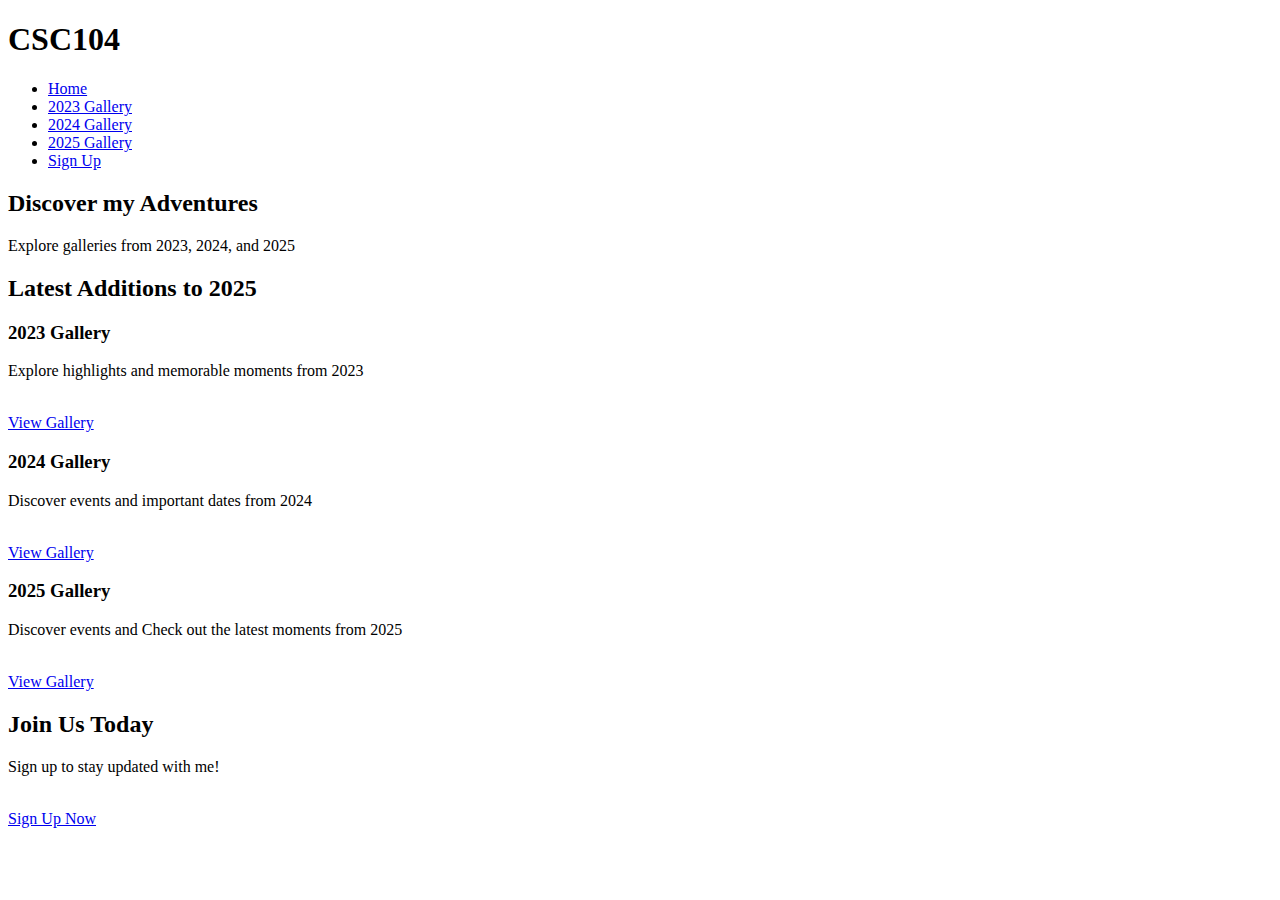
<file: index.html>
<!doctype html>
<html lang="en">
<head>
    <meta charset="utf-8" />
    <meta name="viewport" content="width=device-width,initial-scale=1" />
    <link rel="stylesheet" href="index.css">
    <title>Heaton Gallery</title>
</head>
<body>
    <header>
        <nav>
            <h1>CSC104</h1>
            <ul>
                <li><a href="index.html">Home</a></li>
                <li><a href="2023gallery.html">2023 Gallery</a></li>
                <li><a href="2024gallery.html">2024 Gallery</a></li>
                <li><a href="2025gallery.html">2025 Gallery</a></li>
                <li><a href="signup.html">Sign Up</a></li>
            </ul>
        </nav>
    </header>
        <!-- Home page for the final --> 
    <div id="index" class="content-area active">
        <div class="hero">
            <h2>Discover my Adventures</h2>
            <p>Explore galleries from 2023, 2024, and 2025</p>
        </div>
        
        <div class="container">
            <div class="section">
                <h2>Latest Additions to 2025</h2>
                <div class="gallery-grid">
                    <div class="card">
                        <h3>2023 Gallery</h3>
                        <p>Explore highlights and memorable moments from 2023</p>
                        <br>
                        <a href="2023gallery.html" class="btn">View Gallery</a>
                    </div>
                    <div class="card">
                        <h3>2024 Gallery</h3>
                        <p>Discover events and important dates from 2024</p>
                        <br>
                        <a href="2024gallery.html" class="btn">View Gallery</a>
                    </div>
                    <div class="card">
                        <h3>2025 Gallery</h3>
                        <p>Discover events and Check out the latest moments from 2025</p>
                        <br>
                        <a href="2025gallery.html" class="btn">View Gallery</a>
                    </div>
                </div>
            </div>
            <!-- add page  name to ShowPage  for redirect-->
            <div class="section">
                <h2>Join Us Today</h2>
                <p>Sign up to stay updated with me!</p>
                <br>
                <a href="signup.html" class="btn">Sign Up Now</a>
            </div>
        </div>
    </div>
</body>
<!-- <script>
        function showPage(pageId) {
            const pages = document.querySelectorAll('.content-area');
            pages.forEach(page => page.classList.remove('active'));
            
            const targetPage = document.getElementById(pageId);
            if (targetPage) {
                targetPage.classList.add('active');
                window.scrollTo(0, 0);
            }
        }
</script> -->
</html>
</file>
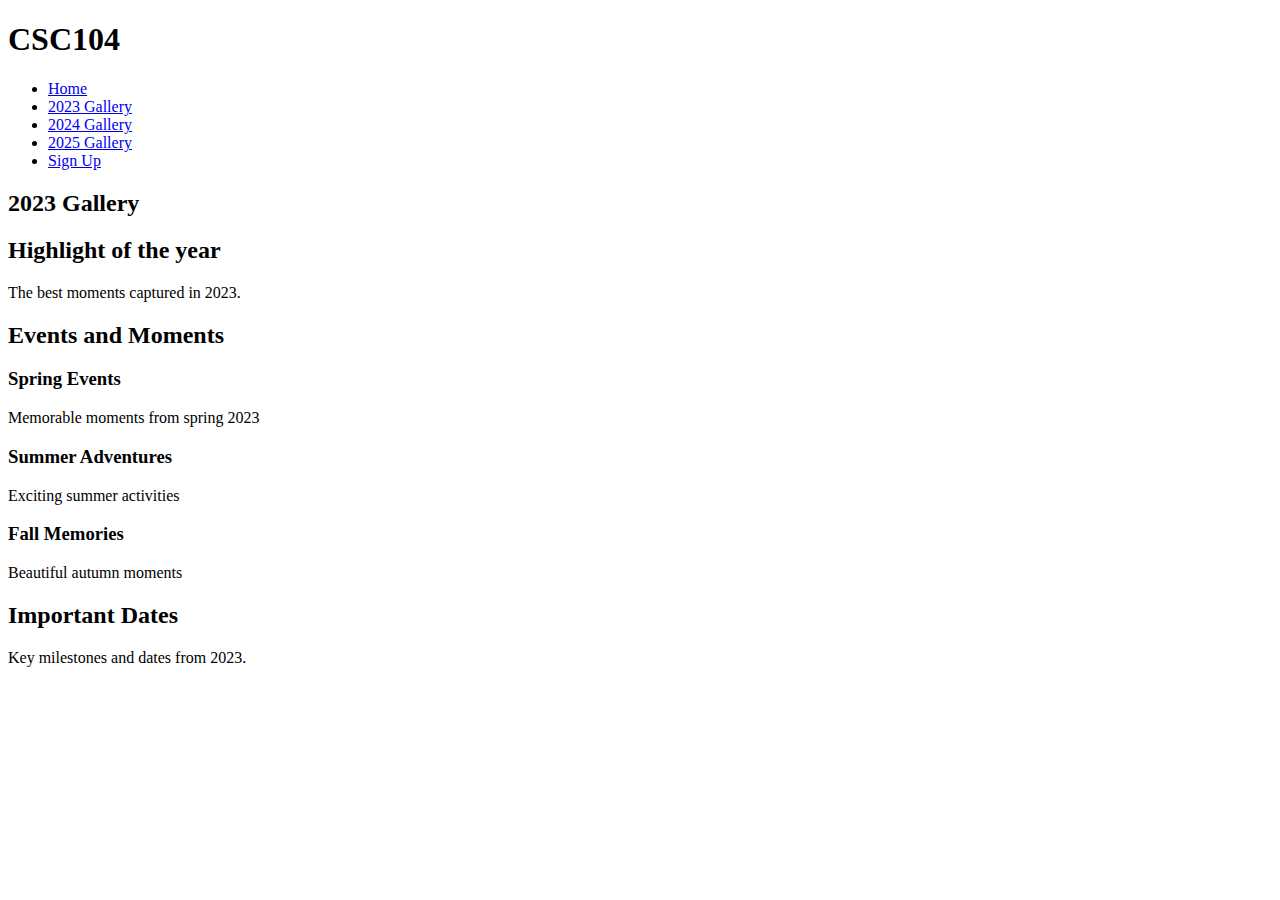
<file: 2023gallery.html>
<!DOCTYPE html>
<html lang="en">
    <head>
        <meta charset="utf-8" />
        <meta name="viewport" content="width=device-width,initial-scale=1" />
        <!-- <link rel="stylesheet" href="index.css"> -->
        <title>2023 Gallery - Heaton Gallery</title>
    </head>
    <body>
        <header>
            <nav>
                <h1>CSC104</h1>
                <ul>
                    <li><a href="index.html">Home</a></li>
                    <li><a href="2023gallery.html">2023 Gallery</a></li>
                    <li><a href="2024gallery.html">2024 Gallery</a></li>
                    <li><a href="2025gallery.html">2025 Gallery</a></li>
                    <li><a href="signup.html">Sign Up</a></li>
                </ul>
            </nav>
        </header>
        <div id="2023gallery" class="content-area">
            <div class="hero">
                <h2>2023 Gallery</h2>
            </div>
            <div class="container">
                <div class="section">
                    <h2>Highlight of the year</h2>
                    <p>The best moments captured in 2023.</p>
                </div>
                <div class="section">
                    <h2>Events and Moments</h2>
                    <div class="gallery-grid">
                        <div class="card">
                            <h3>Spring Events</h3>
                            <p>Memorable moments from spring 2023</p>
                        </div>
                        <div class="card">
                            <h3>Summer Adventures</h3>
                            <p>Exciting summer activities</p>
                        </div>
                        <div class="card">
                            <h3>Fall Memories</h3>
                            <p>Beautiful autumn moments</p>
                        </div>
                    </div>
                </div>
            </div>
            <div class="section">
                <h2>Important Dates</h2>
                <p>Key milestones and dates from 2023.</p>
            </div>
        </div>
    </div>
</body>
</html>
</file>
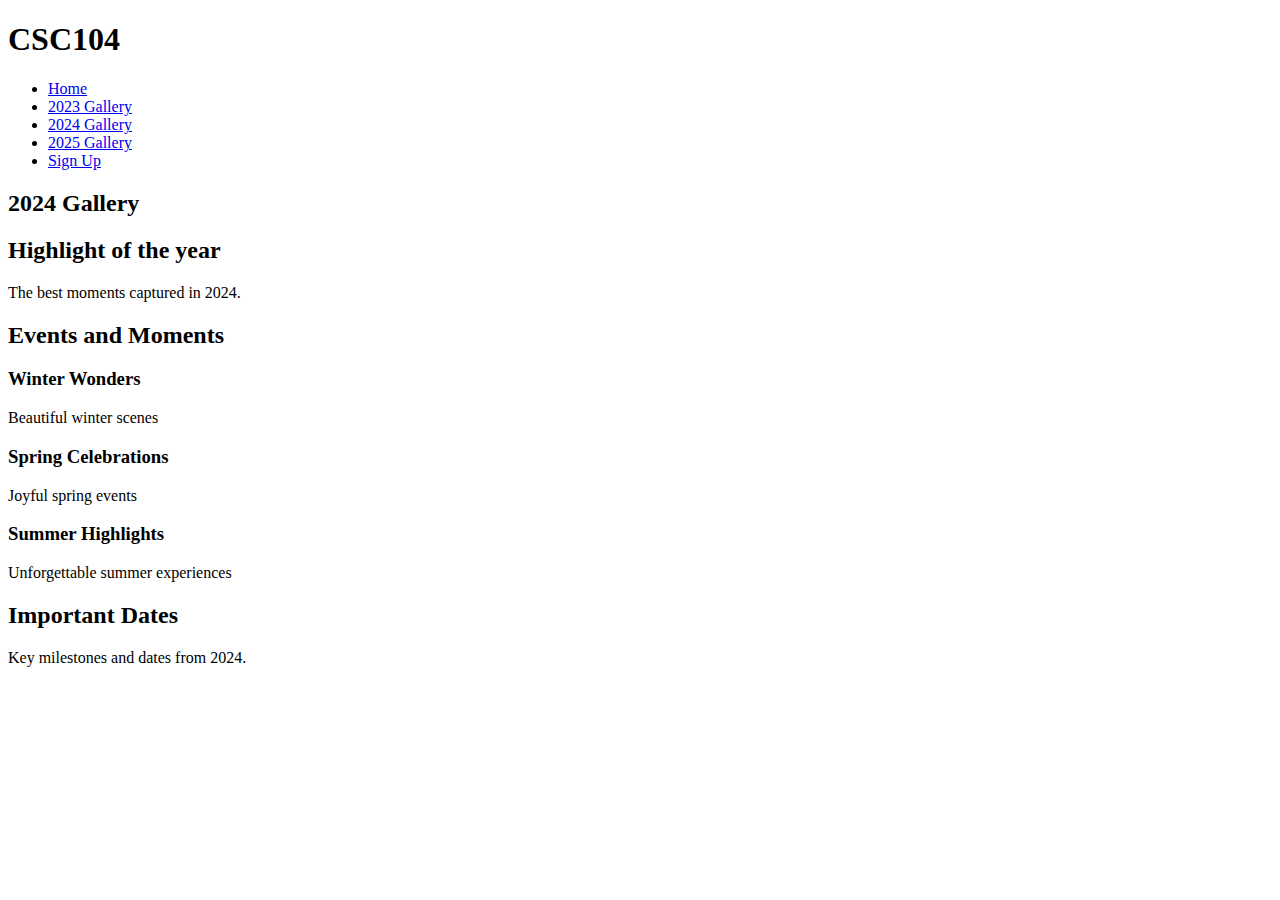
<file: 2024gallery.html>
<!DOCTYPE html>
<html lang="en">
<head>
    <meta charset="utf-8" />
    <meta name="viewport" content="width=device-width,initial-scale=1" />
    <!-- <link rel="stylesheet" href="index.css"> -->
    <title>2024 Gallery - Heaton Gallery</title>
<body>
    <header>
        <nav>
            <h1>CSC104</h1>
                <ul>
                    <li><a href="index.html">Home</a></li>
                    <li><a href="2023gallery.html">2023 Gallery</a></li>
                    <li><a href="2024gallery.html">2024 Gallery</a></li>
                    <li><a href="2025gallery.html">2025 Gallery</a></li>
                    <li><a href="signup.html">Sign Up</a></li>
                </ul>
        </nav>
    </header>
    <div id="2024gallery" class="content-area">
        <div class="hero">
            <h2>2024 Gallery</h2>
        </div>
        <div class="container">
            <div class="section">
                <h2>Highlight of the year</h2>
                <p>The best moments captured in 2024.</p>
            </div>
            <div class="section">
                <h2>Events and Moments</h2>
                <div class="gallery-grid">
                    <div class="card">
                        <h3>Winter Wonders</h3>
                        <p>Beautiful winter scenes</p>
                    </div>
                    <div class="card">
                        <h3>Spring Celebrations</h3>
                        <p>Joyful spring events</p>
                    </div>
                    <div class="card">
                        <h3>Summer Highlights</h3>
                        <p>Unforgettable summer experiences</p>
                    </div>
                </div>
            </div>
            <div class="section">
                <h2>Important Dates</h2>
                <p>Key milestones and dates from 2024.</p>
            </div>
        </div>
    </div>
</body>
</html>
</file>
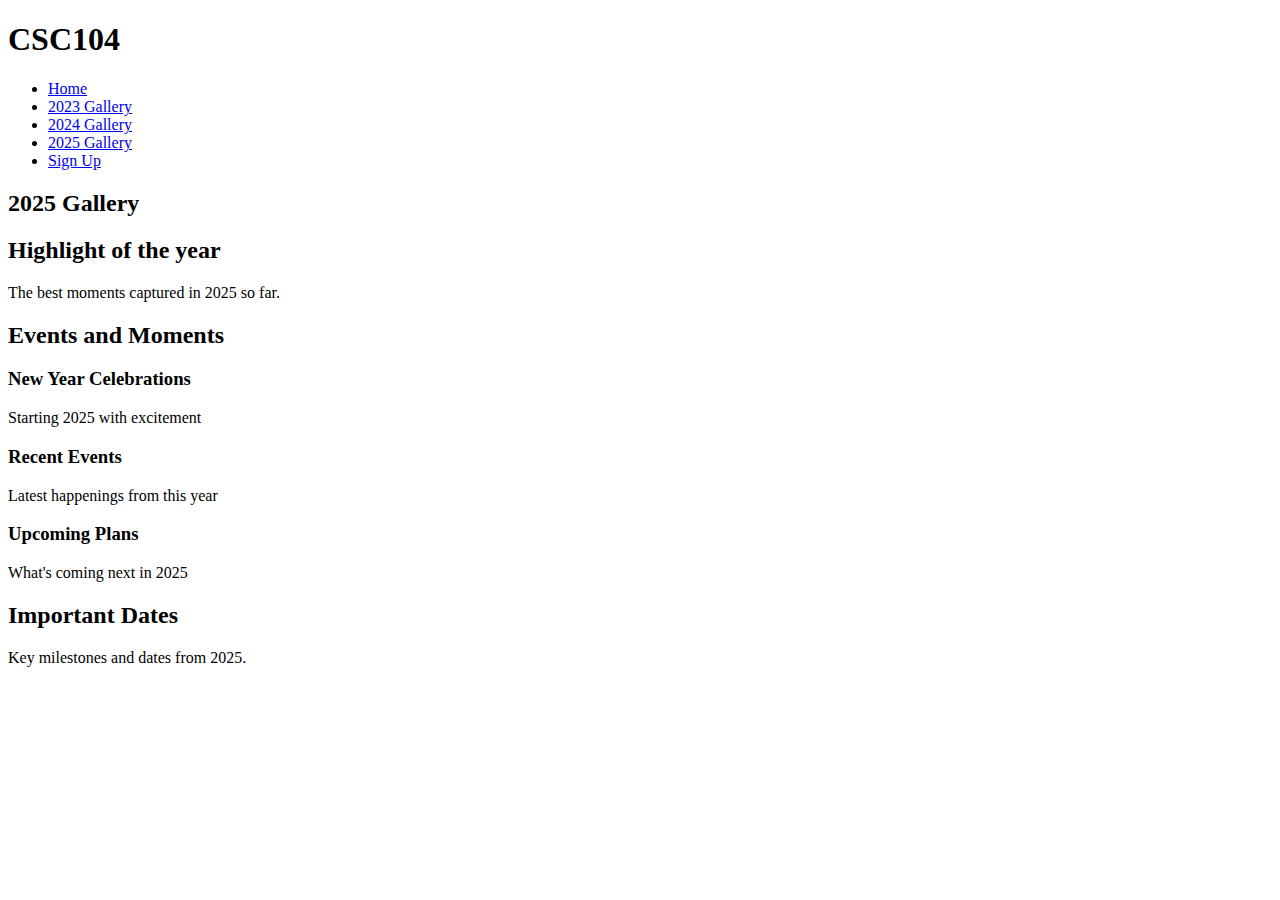
<file: 2025gallery.html>
<!DOCTYPE html>
<html lang="en">
<head>
    <meta charset="utf-8" />
    <meta name="viewport" content="width=device-width,initial-scale=1" />
    <link rel="stylesheet" href="index.css">
    <title>2025 Gallery - Heaton Gallery</title>
<body>
    <header>
            <nav>
                <h1>CSC104</h1>
                <ul>
                    <li><a href="index.html">Home</a></li>
                    <li><a href="2023gallery.html">2023 Gallery</a></li>
                    <li><a href="2024gallery.html">2024 Gallery</a></li>
                    <li><a href="2025gallery.html">2025 Gallery</a></li>
                    <li><a href="signup.html">Sign Up</a></li>
                </ul>
            </nav>
    </header>
    <div id="2025gallery" class="content-area">
        <div class="hero">
            <h2>2025 Gallery</h2>
        </div>
        <div class="container">
            <div class="section">
                <h2>Highlight of the year</h2>
                <p>The best moments captured in 2025 so far.</p>
            </div>
            <div class="section">
                <h2>Events and Moments</h2>
                <div class="gallery-grid">
                    <div class="card">
                        <h3>New Year Celebrations</h3>
                        <p>Starting 2025 with excitement</p>
                    </div>
                    <div class="card">
                        <h3>Recent Events</h3>
                        <p>Latest happenings from this year</p>
                    </div>
                    <div class="card">
                        <h3>Upcoming Plans</h3>
                        <p>What's coming next in 2025</p>
                    </div>
                </div>
            </div>
            <div class="section">
                <h2>Important Dates</h2>
                <p>Key milestones and dates from 2025.</p>
            </div>
        </div>
    </div>
</body>
</html>
</file>
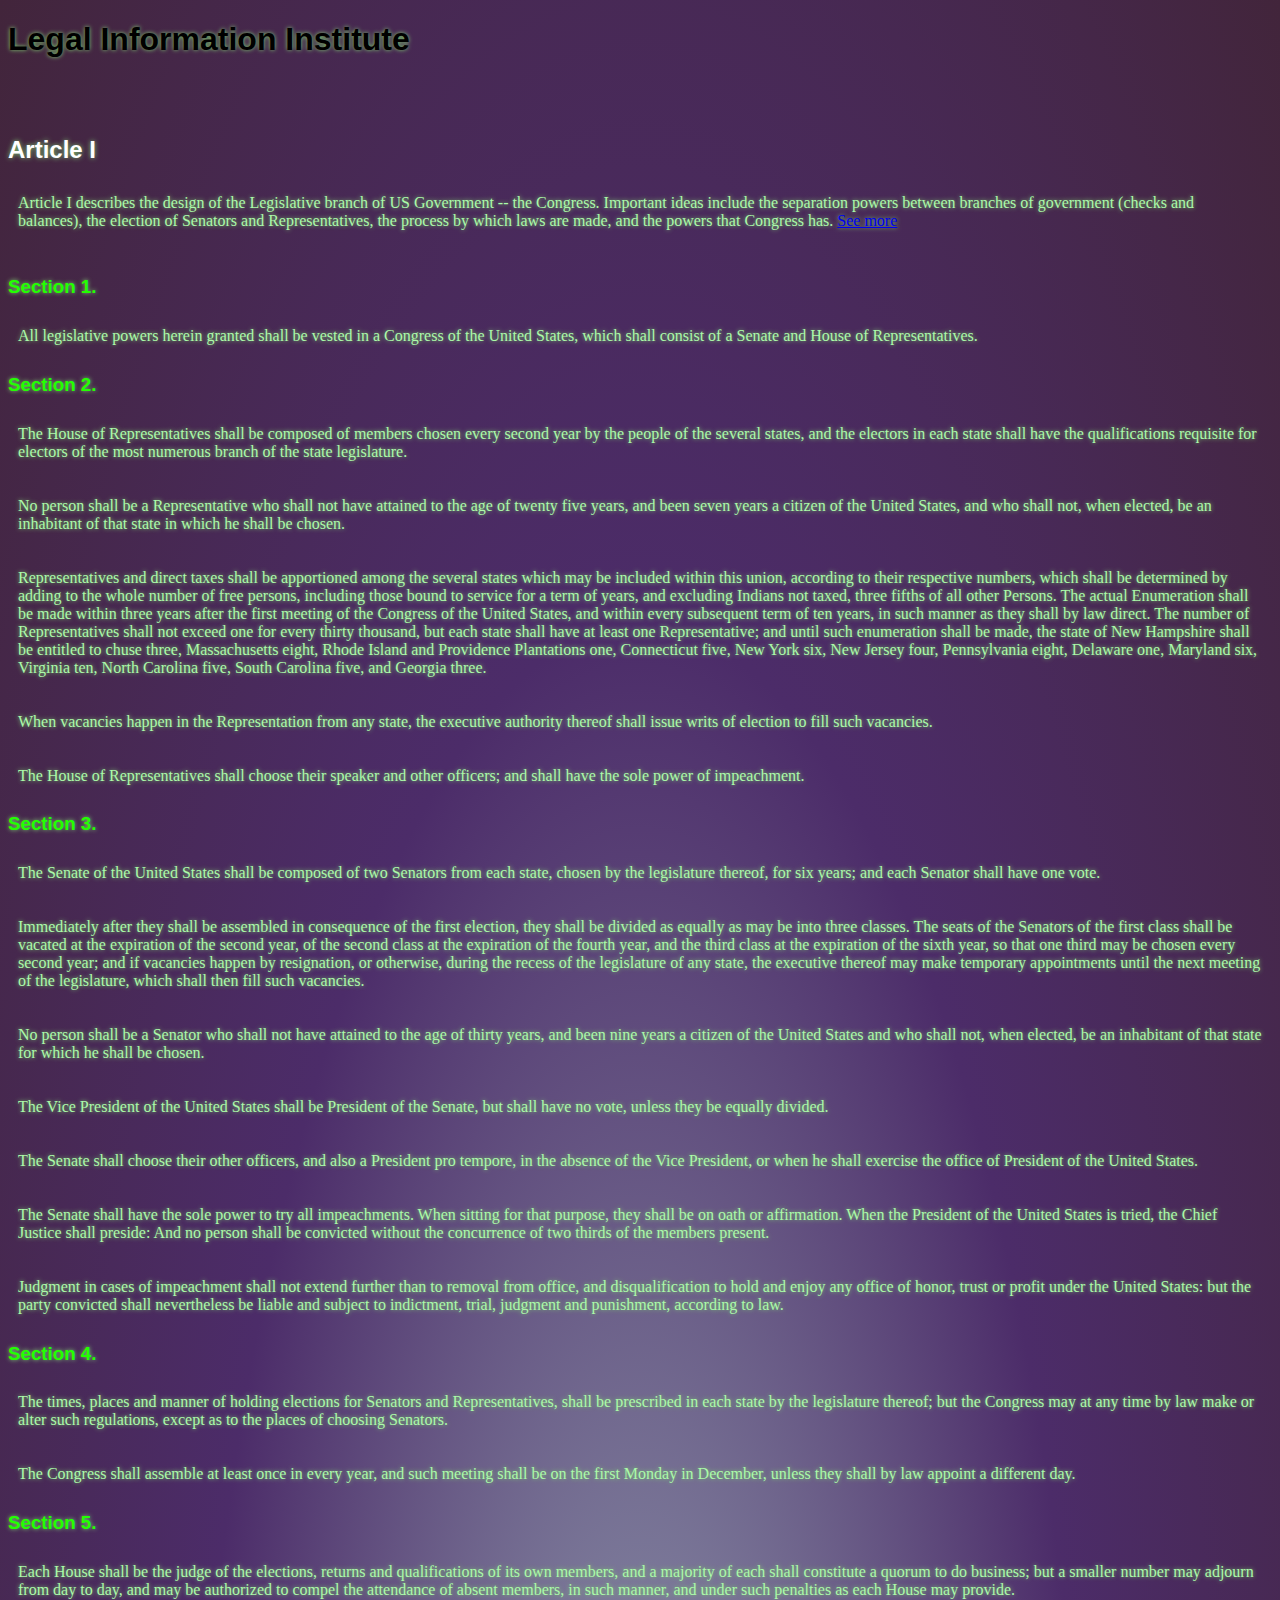
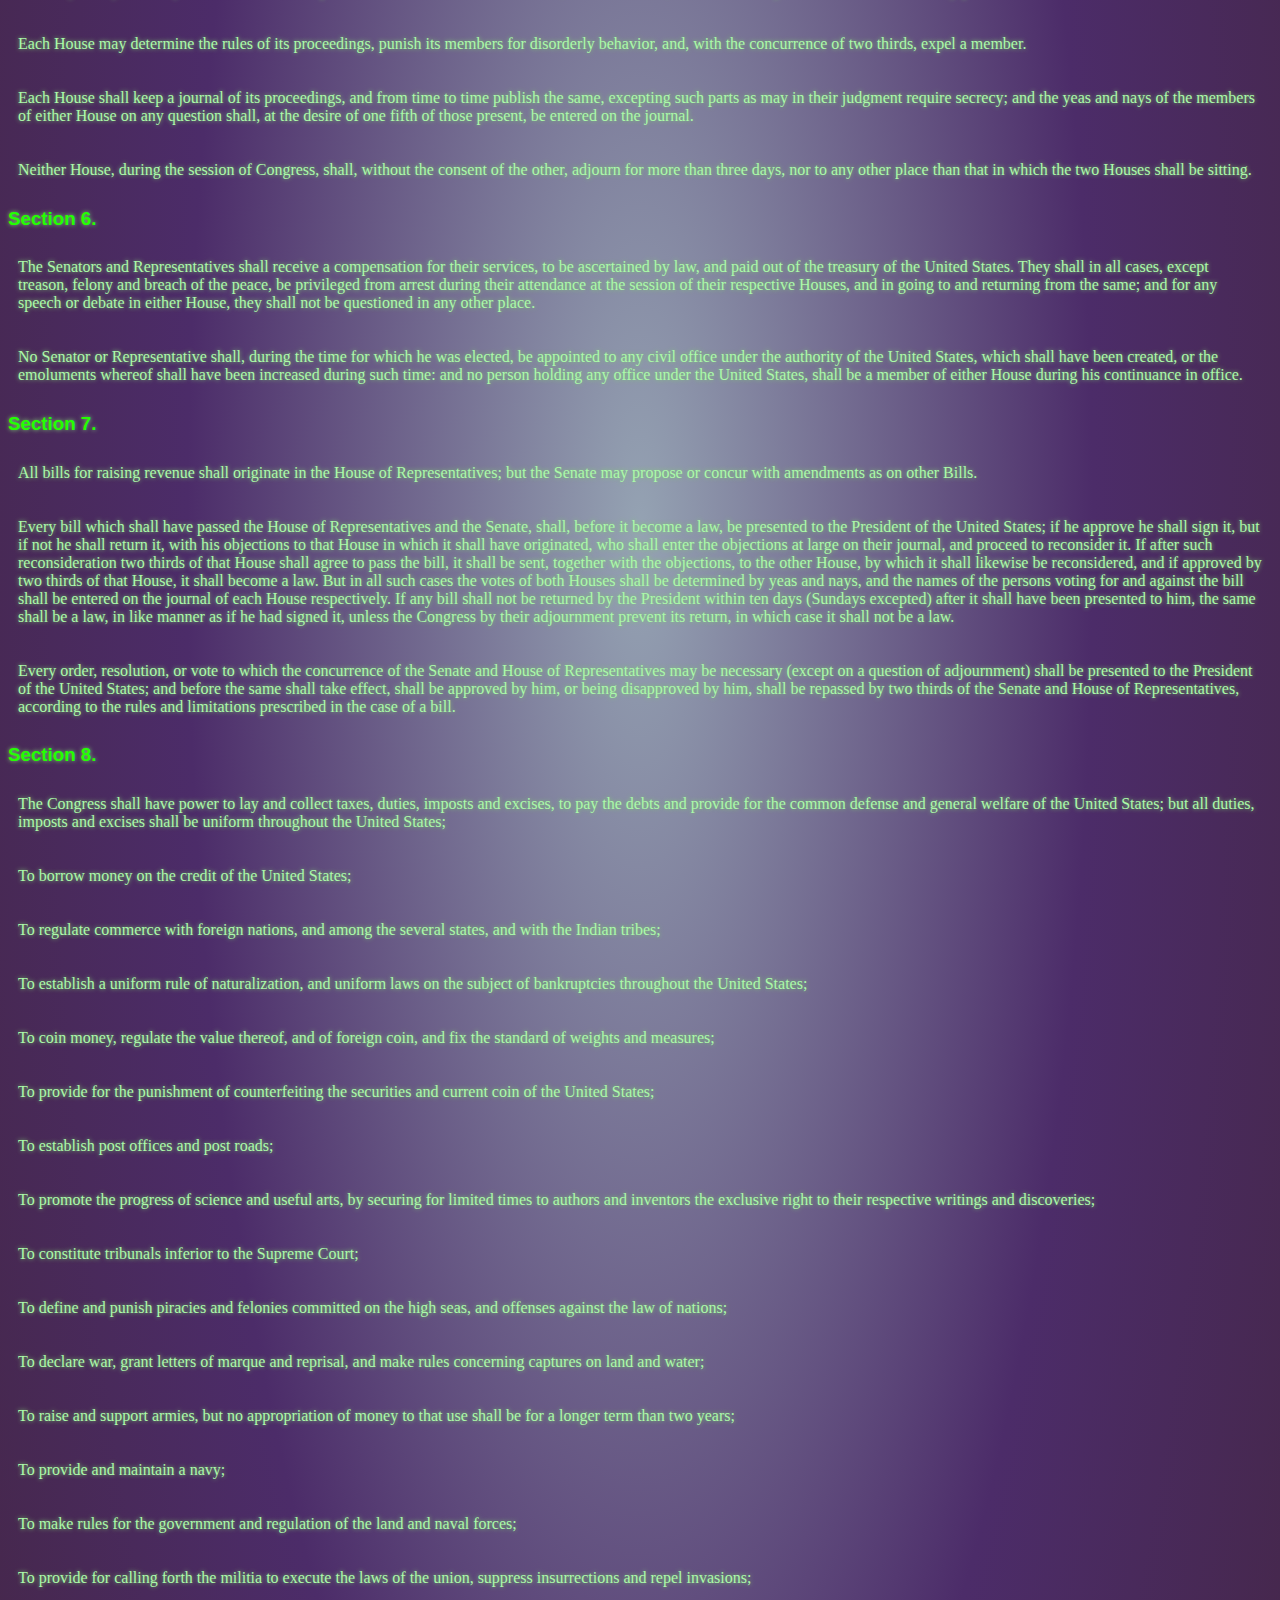
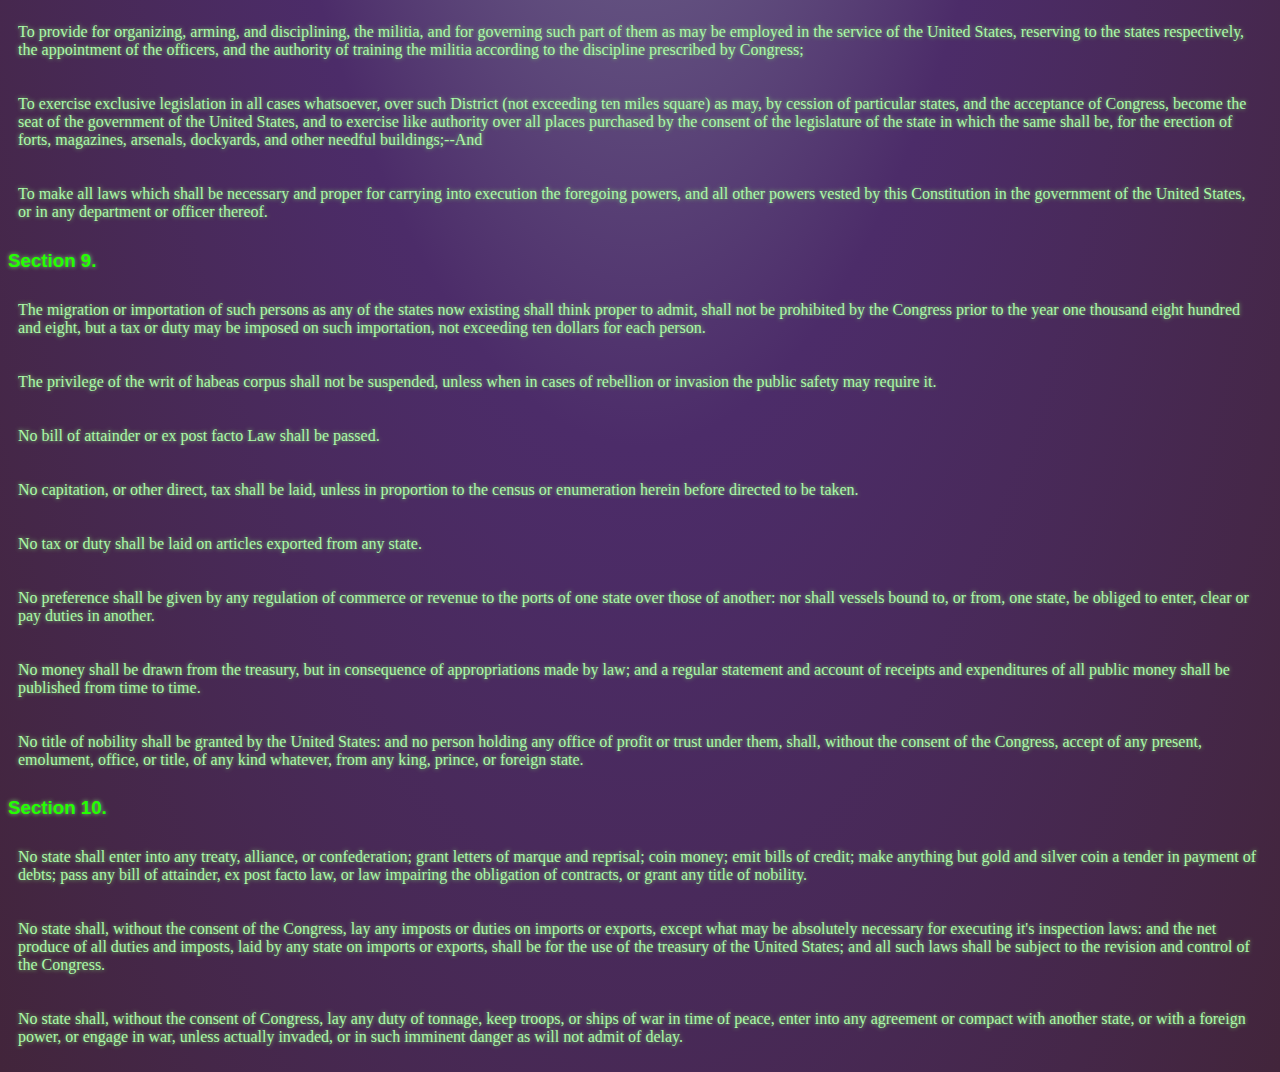
<file: constitution.html>
<!DOCTYPE html>
<html lang="en">
	<head>
		<title>Article 1 | Constitution | United States</title>
		<meta charset="UTF-8">
		<link rel="stylesheet" href="constitution.css">
	</head>
	
	<body>
		<article>
			<h1>Legal Information Institute</h1>
			<br>
			<br>
			<h2>Article I</h2>
			<p>Article I describes the design of the Legislative branch of US Government -- the Congress. Important ideas include the separation powers between branches of government (checks and balances), the election of Senators and Representatives, the process by which laws are made, and the powers that Congress has. <a href="#">See more</a>
			<br>
			<br>
			<h3>Section 1.</h3>
			<p>All legislative powers herein granted shall be vested in a Congress of the United States, which shall consist of a Senate and House of Representatives.</p>

			<h3>Section 2.</h3>

			<p>The House of Representatives shall be composed of members chosen every second year by the people of the several states, and the electors in each state shall have the qualifications requisite for electors of the most numerous branch of the state legislature.</p>

			<p>No person shall be a Representative who shall not have attained to the age of twenty five years, and been seven years a citizen of the United States, and who shall not, when elected, be an inhabitant of that state in which he shall be chosen.</p>

			<p>Representatives and direct taxes shall be apportioned among the several states which may be included within this union, according to their respective numbers, which shall be determined by adding to the whole number of free persons, including those bound to service for a term of years, and excluding Indians not taxed, three fifths of all other Persons. The actual Enumeration shall be made within three years after the first meeting of the Congress of the United States, and within every subsequent term of ten years, in such manner as they shall by law direct. The number of Representatives shall not exceed one for every thirty thousand, but each state shall have at least one Representative; and until such enumeration shall be made, the state of New Hampshire shall be entitled to chuse three, Massachusetts eight, Rhode Island and Providence Plantations one, Connecticut five, New York six, New Jersey four, Pennsylvania eight, Delaware one, Maryland six, Virginia ten, North Carolina five, South Carolina five, and Georgia three.</p>

			<p>When vacancies happen in the Representation from any state, the executive authority thereof shall issue writs of election to fill such vacancies.</p>

			<p>The House of Representatives shall choose their speaker and other officers; and shall have the sole power of impeachment.</p>

			<h3>Section 3.</h3>

			<p>The Senate of the United States shall be composed of two Senators from each state, chosen by the legislature thereof, for six years; and each Senator shall have one vote.

			<p>Immediately after they shall be assembled in consequence of the first election, they shall be divided as equally as may be into three classes. The seats of the Senators of the first class shall be vacated at the expiration of the second year, of the second class at the expiration of the fourth year, and the third class at the expiration of the sixth year, so that one third may be chosen every second year; and if vacancies happen by resignation, or otherwise, during the recess of the legislature of any state, the executive thereof may make temporary appointments until the next meeting of the legislature, which shall then fill such vacancies.

			<p>No person shall be a Senator who shall not have attained to the age of thirty years, and been nine years a citizen of the United States and who shall not, when elected, be an inhabitant of that state for which he shall be chosen.

			<p>The Vice President of the United States shall be President of the Senate, but shall have no vote, unless they be equally divided.</p>

			<p>The Senate shall choose their other officers, and also a President pro tempore, in the absence of the Vice President, or when he shall exercise the office of President of the United States.</p>

			<p>The Senate shall have the sole power to try all impeachments. When sitting for that purpose, they shall be on oath or affirmation. When the President of the United States is tried, the Chief Justice shall preside: And no person shall be convicted without the concurrence of two thirds of the members present.</p>

			<p>Judgment in cases of impeachment shall not extend further than to removal from office, and disqualification to hold and enjoy any office of honor, trust or profit under the United States: but the party convicted shall nevertheless be liable and subject to indictment, trial, judgment and punishment, according to law.</p>

			<h3>Section 4.</h3>

			<p>The times, places and manner of holding elections for Senators and Representatives, shall be prescribed in each state by the legislature thereof; but the Congress may at any time by law make or alter such regulations, except as to the places of choosing Senators.</p>

			<p>The Congress shall assemble at least once in every year, and such meeting shall be on the first Monday in December, unless they shall by law appoint a different day.</p>

			<h3>Section 5.</h3>

			<p>Each House shall be the judge of the elections, returns and qualifications of its own members, and a majority of each shall constitute a quorum to do business; but a smaller number may adjourn from day to day, and may be authorized to compel the attendance of absent members, in such manner, and under such penalties as each House may provide.</p>

			<p>Each House may determine the rules of its proceedings, punish its members for disorderly behavior, and, with the concurrence of two thirds, expel a member.</p>

			<p>Each House shall keep a journal of its proceedings, and from time to time publish the same, excepting such parts as may in their judgment require secrecy; and the yeas and nays of the members of either House on any question shall, at the desire of one fifth of those present, be entered on the journal.</p>

			<p>Neither House, during the session of Congress, shall, without the consent of the other, adjourn for more than three days, nor to any other place than that in which the two Houses shall be sitting.</p>

			<h3>Section 6.</h3>

			<p>The Senators and Representatives shall receive a compensation for their services, to be ascertained by law, and paid out of the treasury of the United States. They shall in all cases, except treason, felony and breach of the peace, be privileged from arrest during their attendance at the session of their respective Houses, and in going to and returning from the same; and for any speech or debate in either House, they shall not be questioned in any other place.</p>

			<p>No Senator or Representative shall, during the time for which he was elected, be appointed to any civil office under the authority of the United States, which shall have been created, or the emoluments whereof shall have been increased during such time: and no person holding any office under the United States, shall be a member of either House during his continuance in office.</p>

			<h3>Section 7.</h3>

			<p>All bills for raising revenue shall originate in the House of Representatives; but the Senate may propose or concur with amendments as on other Bills.

			<p>Every bill which shall have passed the House of Representatives and the Senate, shall, before it become a law, be presented to the President of the United States; if he approve he shall sign it, but if not he shall return it, with his objections to that House in which it shall have originated, who shall enter the objections at large on their journal, and proceed to reconsider it. If after such reconsideration two thirds of that House shall agree to pass the bill, it shall be sent, together with the objections, to the other House, by which it shall likewise be reconsidered, and if approved by two thirds of that House, it shall become a law. But in all such cases the votes of both Houses shall be determined by yeas and nays, and the names of the persons voting for and against the bill shall be entered on the journal of each House respectively. If any bill shall not be returned by the President within ten days (Sundays excepted) after it shall have been presented to him, the same shall be a law, in like manner as if he had signed it, unless the Congress by their adjournment prevent its return, in which case it shall not be a law.</p>

			<p>Every order, resolution, or vote to which the concurrence of the Senate and House of Representatives may be necessary (except on a question of adjournment) shall be presented to the President of the United States; and before the same shall take effect, shall be approved by him, or being disapproved by him, shall be repassed by two thirds of the Senate and House of Representatives, according to the rules and limitations prescribed in the case of a bill.</p>

			<h3>Section 8.</h3>

			<p>The Congress shall have power to lay and collect taxes, duties, imposts and excises, to pay the debts and provide for the common defense and general welfare of the United States; but all duties, imposts and excises shall be uniform throughout the United States;</p>

			<p>To borrow money on the credit of the United States;</p>

			<p>To regulate commerce with foreign nations, and among the several states, and with the Indian tribes;</p>

			<p>To establish a uniform rule of naturalization, and uniform laws on the subject of bankruptcies throughout the United States;</p>

			<p>To coin money, regulate the value thereof, and of foreign coin, and fix the standard of weights and measures;</p>

			<p>To provide for the punishment of counterfeiting the securities and current coin of the United States;</p>

			<p>To establish post offices and post roads;</p>

			<p>To promote the progress of science and useful arts, by securing for limited times to authors and inventors the exclusive right to their respective writings and discoveries;

			<p>To constitute tribunals inferior to the Supreme Court;</p>

			<p>To define and punish piracies and felonies committed on the high seas, and offenses against the law of nations;</p>

			<p>To declare war, grant letters of marque and reprisal, and make rules concerning captures on land and water;</p>

			<p>To raise and support armies, but no appropriation of money to that use shall be for a longer term than two years;</p>

			<p>To provide and maintain a navy;</p>

			<p>To make rules for the government and regulation of the land and naval forces;</p>

			<p>To provide for calling forth the militia to execute the laws of the union, suppress insurrections and repel invasions;</p>
		
			<p>To provide for organizing, arming, and disciplining, the militia, and for governing such part of them as may be employed in the service of the United States, reserving to the states respectively, the appointment of the officers, and the authority of training the militia according to the discipline prescribed by Congress;</p>
	
			<p>To exercise exclusive legislation in all cases whatsoever, over such District (not exceeding ten miles square) as may, by cession of particular states, and the acceptance of Congress, become the seat of the government of the United States, and to exercise like authority over all places purchased by the consent of the legislature of the state in which the same shall be, for the erection of forts, magazines, arsenals, dockyards, and other needful buildings;--And</p>
	
			<p>To make all laws which shall be necessary and proper for carrying into execution the foregoing powers, and all other powers vested by this Constitution in the government of the United States, or in any department or officer thereof.</p>

			<h3>Section 9.</h3>

			<p>The migration or importation of such persons as any of the states now existing shall think proper to admit, shall not be prohibited by the Congress prior to the year one thousand eight hundred and eight, but a tax or duty may be imposed on such importation, not exceeding ten dollars for each person.</p>
		
			<p>The privilege of the writ of habeas corpus shall not be suspended, unless when in cases of rebellion or invasion the public safety may require it.</p>

			<p>No bill of attainder or ex post facto Law shall be passed.</p>

			<p>No capitation, or other direct, tax shall be laid, unless in proportion to the census or enumeration herein before directed to be taken.</p>
		
			<p>No tax or duty shall be laid on articles exported from any state.</p>

			<p>No preference shall be given by any regulation of commerce or revenue to the ports of one state over those of another: nor shall vessels bound to, or from, one state, be obliged to enter, clear or pay duties in another.</p>

			<p>No money shall be drawn from the treasury, but in consequence of appropriations made by law; and a regular statement and account of receipts and expenditures of all public money shall be published from time to time.</p>

			<p>No title of nobility shall be granted by the United States: and no person holding any office of profit or trust under them, shall, without the consent of the Congress, accept of any present, emolument, office, or title, of any kind whatever, from any king, prince, or foreign state.</p>

			<h3>Section 10.</h3>

			<p>No state shall enter into any treaty, alliance, or confederation; grant letters of marque and reprisal; coin money; emit bills of credit; make anything but gold and silver coin a tender in payment of debts; pass any bill of attainder, ex post facto law, or law impairing the obligation of contracts, or grant any title of nobility.</p>

			<p>No state shall, without the consent of the Congress, lay any imposts or duties on imports or exports, except what may be absolutely necessary for executing it's inspection laws: and the net produce of all duties and imposts, laid by any state on imports or exports, shall be for the use of the treasury of the United States; and all such laws shall be subject to the revision and control of the Congress.</p>

			<p>No state shall, without the consent of Congress, lay any duty of tonnage, keep troops, or ships of war in time of peace, enter into any agreement or compact with another state, or with a foreign power, or engage in war, unless actually invaded, or in such imminent danger as will not admit of delay.</p>
		</article>
	</body>
</html>
</file>
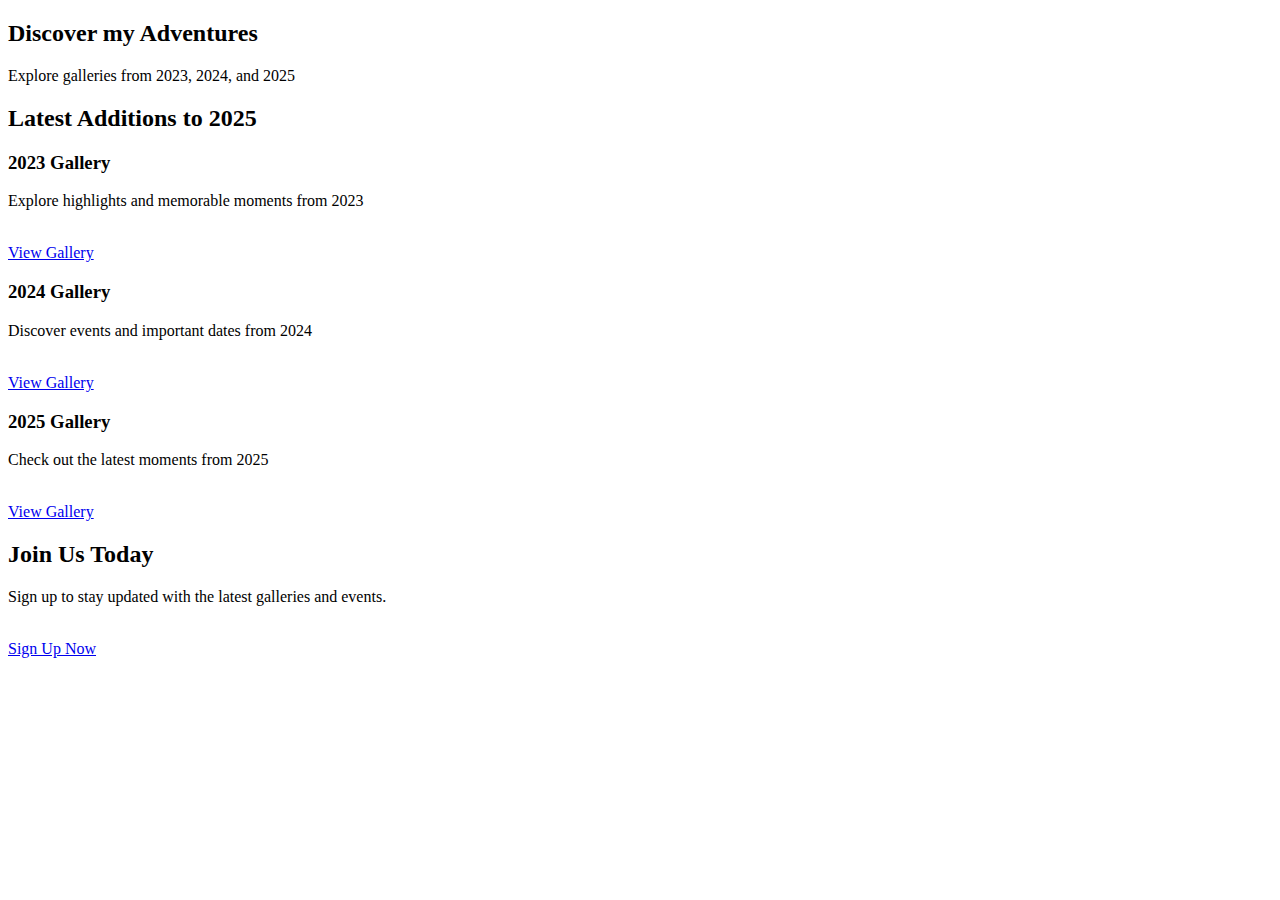
<file: homepage.html>
<!doctype html>
<html lang="en">
<head>
    <meta charset="utf-8" />
    <meta name="viewport" content="width=device-width,initial-scale=1" />
    <link rel="stylesheet" href="C:\Users\keega\Desktop\SchoolWork\homepage.css">
    <title>Heaton Gallery</title>
</head>
<!-- Home page for the final --> 
<div id="home" class="content-area active">
        <div class="hero">
            <h2>Discover my Adventures</h2>
            <p>Explore galleries from 2023, 2024, and 2025</p>
        </div>
        
        <div class="container">
            <div class="section">
                <h2>Latest Additions to 2025</h2>
                <div class="gallery-grid">
                    <div class="card">
                        <h3>2023 Gallery</h3>
                        <p>Explore highlights and memorable moments from 2023</p>
                        <br>
                        <a href="#" onclick="showPage('')" class="btn">View Gallery</a>
                    </div>
                    <div class="card">
                        <h3>2024 Gallery</h3>
                        <p>Discover events and important dates from 2024</p>
                        <br>
                        <a href="#" onclick="showPage('')" class="btn">View Gallery</a>
                    </div>
                    <div class="card">
                        <h3>2025 Gallery</h3>
                        <p>Check out the latest moments from 2025</p>
                        <br>
                        <a href="#" onclick="showPage('')" class="btn">View Gallery</a>
                    </div>
                </div>
            </div>
            <!-- add page  name to ShowPage  for redirect-->
            <div class="section">
                <h2>Join Us Today</h2>
                <p>Sign up to stay updated with the latest galleries and events.</p>
                <br>
                <a href="#" onclick="showPage('')" class="btn">Sign Up Now</a>
            </div>
        </div>
    </div>
</file>
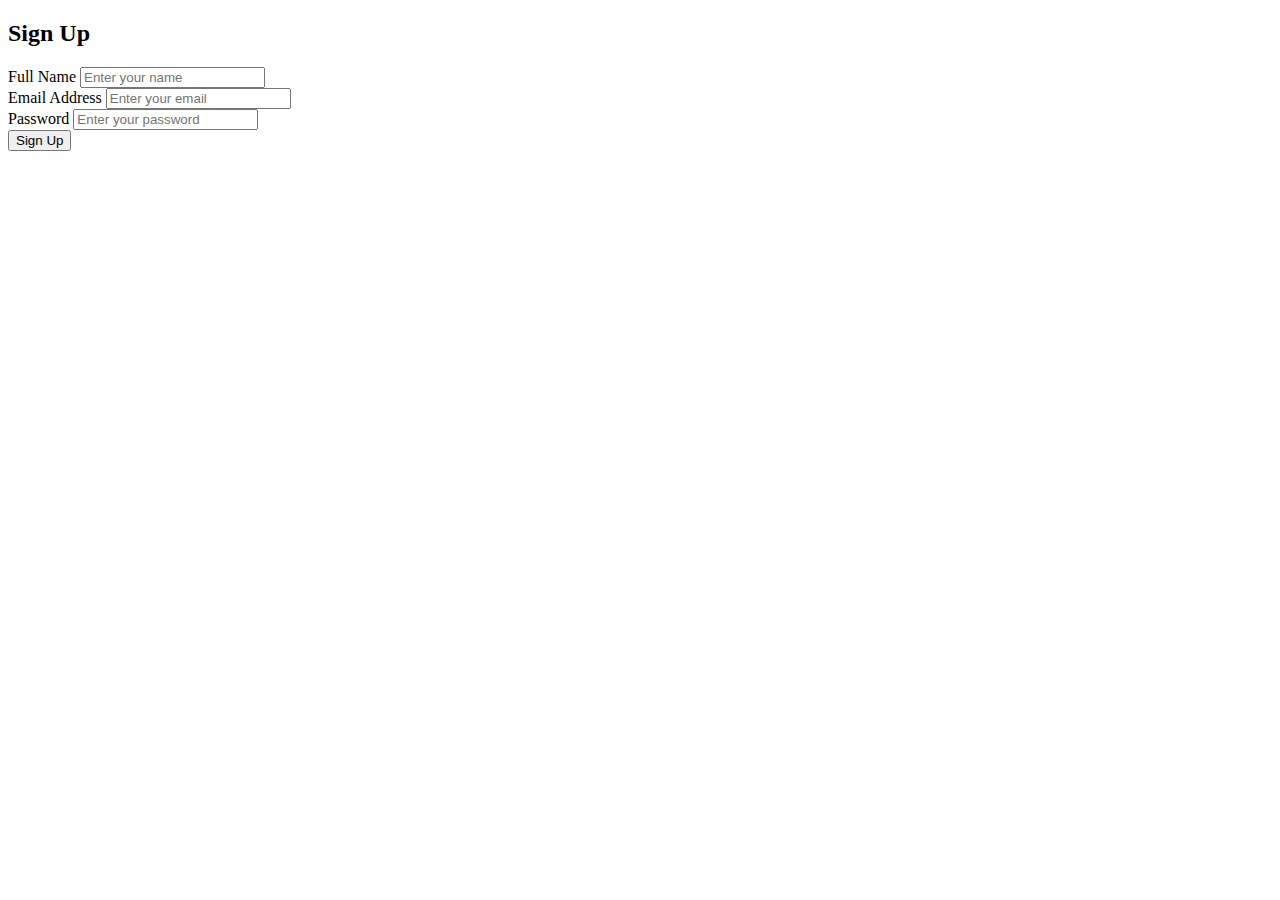
<file: signup.html>
<!DOCTYPE html>
<html lang="en">
<head>
    <meta charset="utf-8" />
    <meta name="viewport" content="width=device-width,initial-scale=1" />
    <!-- <link rel="stylesheet" href="index.css"> -->
    <title>Sign Up - Heaton Gallery</title>
<body>
    <div id="signup" class="content-area">
        <div class="hero">
            <h2>Sign Up</h2>
        </div>
        <div class="container">
            <div class="signup-form">
                <div class="form-group">
                    <label for="name">Full Name</label>
                    <input type="text" id="name" placeholder="Enter your name">
                </div>
                <div class="form-group">
                    <label for="email">Email Address</label>
                    <input type="email" id="email" placeholder="Enter your email">
                </div>
                <div class="form-group">
                    <label for="password">Password</label>
                    <input type="password" id="password" placeholder="Enter your password">
                </div>
                <button class="btn" onclick="handleSignup()">Sign Up</button>
            </div>
        </div>
    </div>
    <script>
        function handleSignup() {
            const name = document.getElementById('name').value;
            const email = document.getElementById('email').value;
            const password = document.getElementById('password').value;
            
            if (name && email && password) {
                alert('Thank you for signing up, ' + name + '!');
            } else {
                alert('Please fill in all fields.');
            }
        }
    </script>
</body>

</html>
</file>
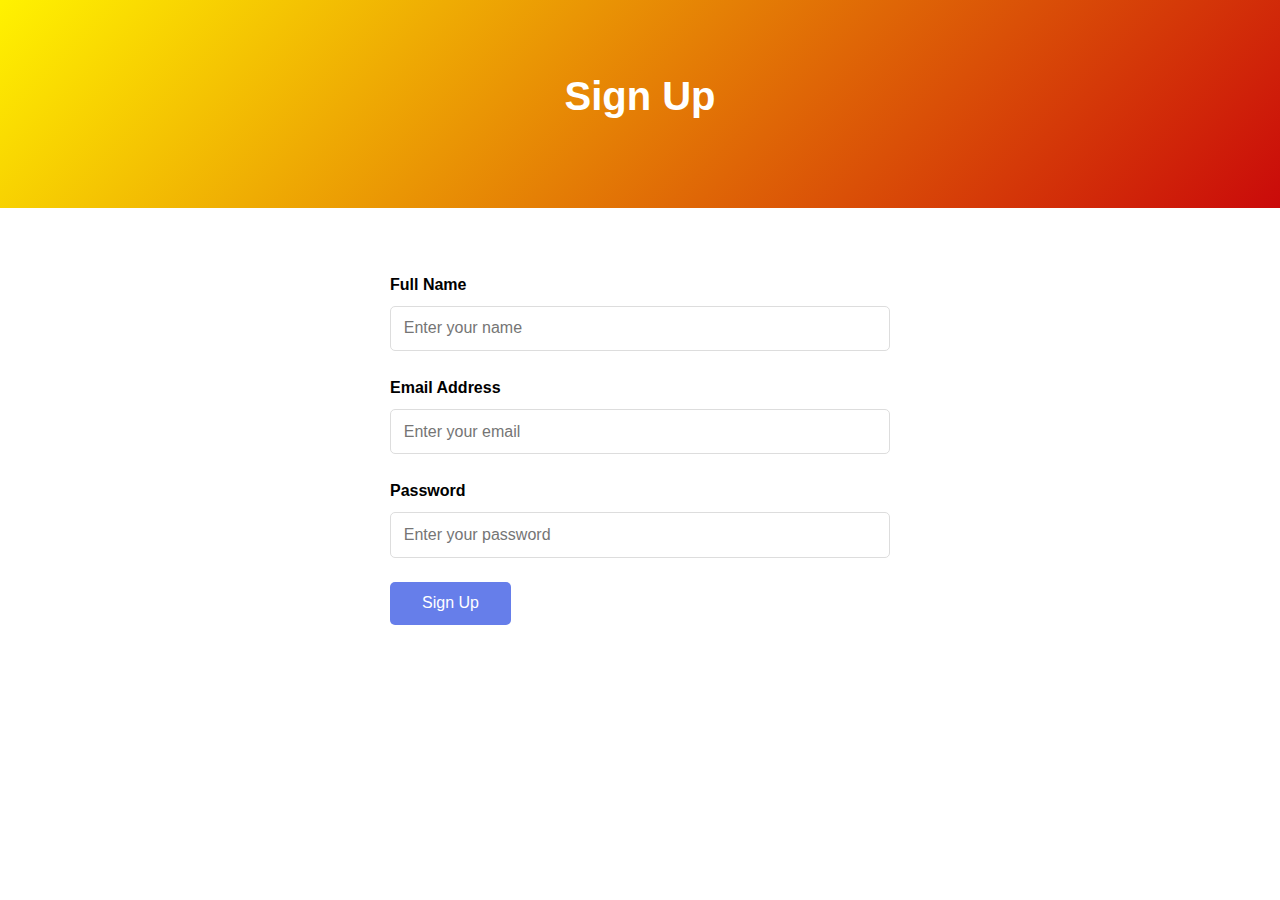
<file: CSC104Final/signup.html>
<!DOCTYPE html>
<html lang="en">
<head>
    <meta charset="utf-8" />
    <meta name="viewport" content="width=device-width,initial-scale=1" />
    <link rel="stylesheet" href="index.css">
    <title>Sign Up - Heaton Gallery</title>
<body>
    <div id="signup" class="content-area">
        <div class="hero">
            <h2>Sign Up</h2>
        </div>
        <div class="container">
            <div class="signup-form">
                <div class="form-group">
                    <label for="name">Full Name</label>
                    <input type="text" id="name" placeholder="Enter your name">
                </div>
                <div class="form-group">
                    <label for="email">Email Address</label>
                    <input type="email" id="email" placeholder="Enter your email">
                </div>
                <div class="form-group">
                    <label for="password">Password</label>
                    <input type="password" id="password" placeholder="Enter your password">
                </div>
                <button class="btn" onclick="handleSignup()">Sign Up</button>
            </div>
        </div>
    </div>
    <script>
        function handleSignup() {
            const name = document.getElementById('name').value;
            const email = document.getElementById('email').value;
            const password = document.getElementById('password').value;
            
            if (name && email && password) {
                alert('Thank you for signing up, ' + name + '!');
            } else {
                alert('Please fill in all fields.');
            }
        }
    </script>
</body>

</html>
</file>
<file: index.css>

</file>
<file: constitution.css>
body{
	/* Background change */
	background: radial-gradient(#95A3B3, #4C2C69, #42253B);
}

h1{
	/* effects the large title */
	color: #000000;
	text-shadow:0 0 4px #82D173;
	font-family: 'Gill Sans', 'Gill Sans MT', Calibri, 'Trebuchet MS', sans-serif;
}

h2{
	/* effects the article title */
	color: #ffffff;
	text-shadow:0 0 5px #82D173;
	font-family: 'Lucida Sans', 'Lucida Sans Regular', 'Lucida Grande', 'Lucida Sans Unicode', Geneva, Verdana, sans-serif;
}

h3{
	/* effects the section title */
	color: #23ff01;
	text-shadow:0 0 4px #82D173;
	font-family: Verdana, Geneva, Tahoma, sans-serif;
}

p{
	/* effects the paragraph sections */
	padding: 10px;
	color: #ABFAA9;
	text-shadow:0 0 4px #82D173;
	font-family: times new roman, arial;
}
/* for URL links to be embedded into the site */
a:visited{
	color: rgb(238, 255, 0);
}
</file>
<file: CSC104Final/index.css>
* {
            margin: 0;
            padding: 0;
            box-sizing: border-box;
        }
        
        body {
            font-family: 'Segoe UI', Tahoma, Geneva, Verdana, sans-serif;
            line-height: 1.6;
            color: black;
        }
        
        header {
            background: linear-gradient(135deg, #fff200 0%, #ca0a0a 100%);
            color: white;
            padding: 1rem 0;
            box-shadow: 0 2px 5px black;
        }
        
        nav {
            max-width: 1200px;
            margin: 0 auto;
            padding: 0 2rem;
            display: flex;
            justify-content: space-between;
            align-items: center;
        }
        
        nav h1 {
            font-size: 1.8rem;
        }
        
        nav ul {
            list-style: none;
            display: flex;
            gap: 2rem;
        }
        
        nav a {
            color: white;
            text-decoration: none;
            transition: opacity 0.3s;
        }
        
        nav a:hover {
            opacity: 0.8;
        }
        
        .container {
            max-width: 1200px;
            margin: 0 auto;
            padding: 2rem;
        }
        
        .hero {
            background: linear-gradient(135deg, #fff200 0%, #ca0a0a 100%);
            color: white;
            padding: 4rem 2rem;
            text-align: center;
        }
        
        .hero h2 {
            font-size: 2.5rem;
            margin-bottom: 1rem;
        }
        
        .section {
            padding: 3rem 0;
        }
        
        .section img {
            width: 100%;
            height: auto;
            border-radius: 8px;
            margin-top: 1rem;
        }
        
        .section h2 {
            font-size: 2rem;
            margin-bottom: 1.5rem;
            color: black;
        }
        
        .gallery-grid {
            display: grid;
            grid-template-columns: repeat(auto-fit, minmax(300px, 1fr));
            gap: 2rem;
            margin-top: 2rem;
        }
        
        .card {
            background: white;
            border-radius: 8px;
            padding: 2rem;
            box-shadow: 0 4px 6px black;
            transition: transform 0.3s, box-shadow 0.3s;
        }
        
        .card:hover {
            transform: translateY(-5px);
            box-shadow: 0 6px 12px black;
        }
        
        .card h3 {
            color: #667eea;
            margin-bottom: 1rem;
        }

        .card img {
            width: 100%;
            height: auto;
            border-radius: 5px;
            margin-top: 1rem;
        }

        .btn {
            display: inline-block;
            background: #667eea;
            color: white;
            padding: 0.8rem 2rem;
            text-decoration: none;
            border-radius: 5px;
            transition: background 0.3s;
            border: none;
            cursor: pointer;
            font-size: 1rem;
        }
        
        .btn:hover {
            background: #764ba2;
        }
        
        footer {
            background: #333;
            color: white;
            text-align: center;
            padding: 2rem 0;
            margin-top: 3rem;
        }
        
        .content-area {
            display: block;
        }
        
        .content-area.active {
            display: block;
        }
        
        .signup-form {
            max-width: 500px;
            margin: 2rem auto;
        }
        
        .form-group {
            margin-bottom: 1.5rem;
        }
        
        .form-group label {
            display: block;
            margin-bottom: 0.5rem;
            font-weight: bold;
        }
        
        .form-group input {
            width: 100%;
            padding: 0.8rem;
            border: 1px solid #ddd;
            border-radius: 5px;
            font-size: 1rem;
        }
        
        .error-page {
            text-align: center;
            padding: 4rem 2rem;
        }
        
        .error-page h2 {
            font-size: 6rem;
            color: #667eea;
        }
</file>
